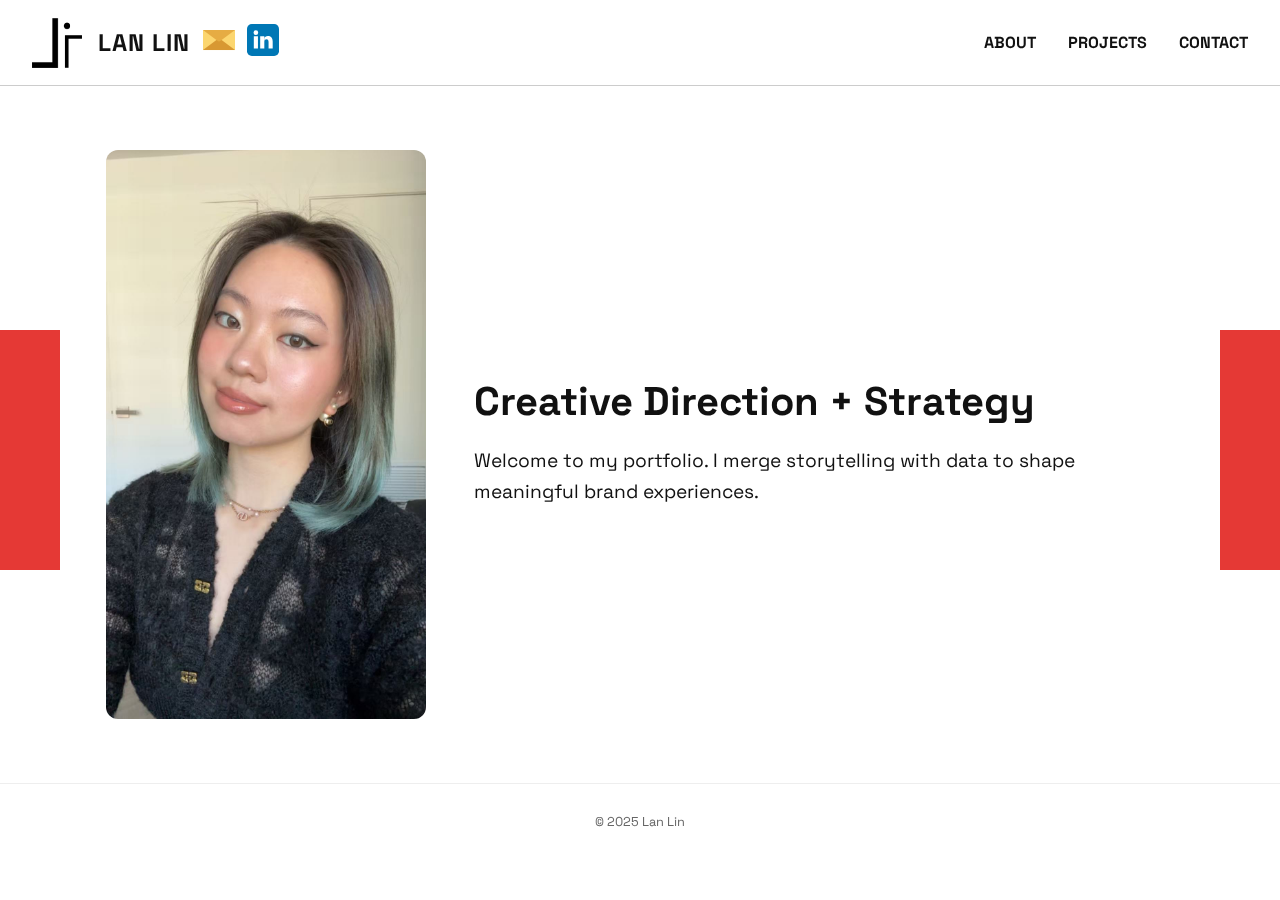
<file: index.html>
<!DOCTYPE html>
<html lang="en">
<head>
  <meta charset="UTF-8" />
  <meta name="viewport" content="width=device-width, initial-scale=1.0"/>
  <title>Lan Lin | Home</title>
  <link rel="stylesheet" href="style.css"/>
  <link href="https://fonts.googleapis.com/css2?family=Space+Grotesk:wght@400;700&display=swap" rel="stylesheet">
</head>
<body>
  <div class="half-circle left-circle"></div>
<div class="half-circle right-circle"></div>

<nav>
  <div class="nav-brand">
    <a href="index.html" class="brand-main">
      <img src="Resources/LLlogo.png" alt="Lan Lin Logo">
      <span>LAN LIN</span>
    </a>

  <div class="brand-links">
    <a href="mailto:ll1230@georgetown.edu" target="_blank" aria-label="Email">
      <img src="Resources/email.png" alt="Email Icon">
    </a>
    <a href="https://www.linkedin.com/in/lan-lin" target="_blank" aria-label="LinkedIn">
      <img src="Resources/linkedin.svg" alt="LinkedIn Icon">
    </a>
  </div>
</div>

    <ul>
      <li><a href="about.html">ABOUT</a></li>
      <li><a href="creative.html">PROJECTS</a></li>
      <li><a href="contact.html">CONTACT</a></li>
    </ul>
  </nav>

  <section class="hero">
    <div class="hero-content">
      <img src="Resources/headshot.jpeg" alt="Lan Lin Portrait" class="hero-image">
      <div class="hero-text">
        <h2>Creative Direction + Strategy</h2>
        <p>Welcome to my portfolio. I merge storytelling with data to shape meaningful brand experiences.</p>
      </div>
    </div>
  </section>

  <footer>
    <p>&copy; 2025 Lan Lin</p>
  </footer>
</body>
</html>
</file>
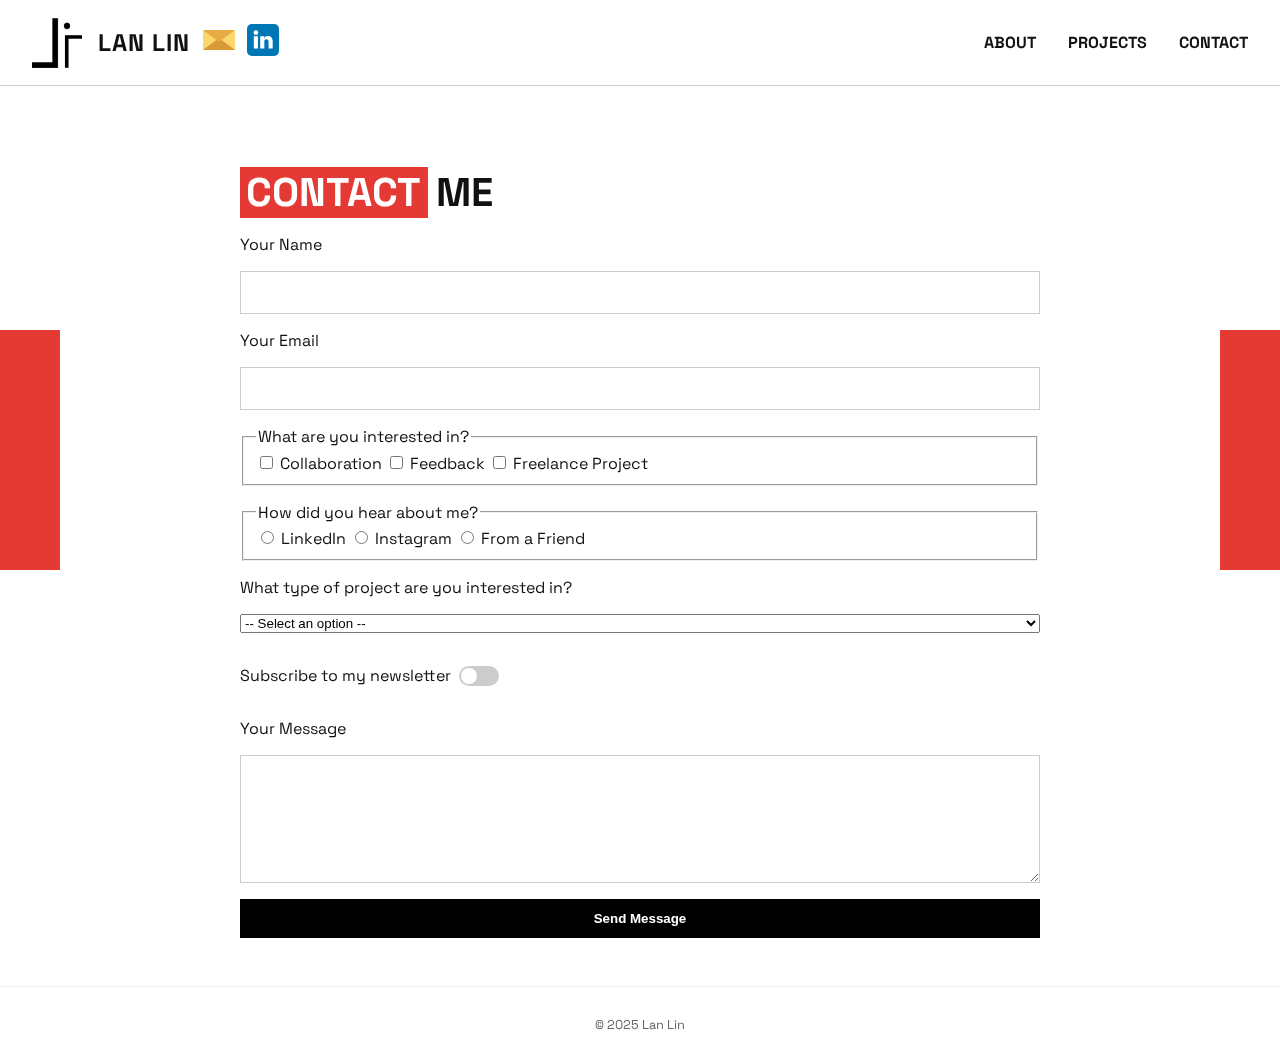
<file: contact.html>
<!DOCTYPE html>
<html lang="en">
<head>
  <meta charset="UTF-8" />
  <meta name="viewport" content="width=device-width, initial-scale=1.0"/>
  <title>Lan Lin | Contact</title>
  <link rel="stylesheet" href="style.css"/>
  <link href="https://fonts.googleapis.com/css2?family=Space+Grotesk:wght@400;700&display=swap" rel="stylesheet">
</head>
<body>
  <body>
    <div class="half-circle left-circle"></div>
  <div class="half-circle right-circle"></div>

  <nav class="top-nav">
    <div class="nav-brand">
      <a href="index.html" class="brand-main">
        <img src="Resources/LLlogo.png" alt="Lan Lin Logo">
        <span>LAN LIN</span>
      </a>
  
      <div class="brand-links">
        <a href="mailto:ll1230@georgetown.edu" target="_blank">
          <img src="Resources/email.png" alt="Email Icon">
        </a>
        <a href="https://www.linkedin.com/in/lan-lin" target="_blank">
          <img src="Resources/linkedin.svg" alt="LinkedIn Icon">
        </a>
      </div>
    </div>
  
    <ul class="nav-links">
      <li><a href="about.html">ABOUT</a></li>
      <li><a href="creative.html">PROJECTS</a></li>
      <li><a href="contact.html">CONTACT</a></li>
    </ul>
  </nav>  

  <section class="contact">
    <h2 class="section-title"><span>contact</span> me</h2>
    <form action="https://formspree.io/f/mzzrpvon" method="POST">
      <!-- Name -->
      <label for="name">Your Name</label>
      <input type="text" name="name" id="name" required>
  
      <!-- Email -->
      <label for="email">Your Email</label>
      <input type="email" name="email" id="email" required>
  
      <!-- Checkboxes -->
      <fieldset>
        <legend>What are you interested in?</legend>
        <label><input type="checkbox" name="interests" value="collaboration"> Collaboration</label>
        <label><input type="checkbox" name="interests" value="feedback"> Feedback</label>
        <label><input type="checkbox" name="interests" value="freelance"> Freelance Project</label>
      </fieldset>
  
      <!-- Radio Buttons -->
      <fieldset>
        <legend>How did you hear about me?</legend>
        <label><input type="radio" name="source" value="linkedin" required> LinkedIn</label>
        <label><input type="radio" name="source" value="instagram"> Instagram</label>
        <label><input type="radio" name="source" value="friend"> From a Friend</label>
      </fieldset>
  
      <!-- Dropdown -->
      <label for="project">What type of project are you interested in?</label>
      <select name="project" id="project" required>
        <option value="">-- Select an option --</option>
        <option value="brand">Branding</option>
        <option value="visual">Visual Merchandising</option>
        <option value="strategy">Creative Strategy</option>
        <option value="other">Other</option>
      </select>
  
      <!-- Toggle Switch -->
      <label class="switch-label">
        Subscribe to my newsletter
        <input type="checkbox" name="subscribe" class="switch">
        <span class="slider"></span>
      </label>
  
      <!-- Message -->
      <label for="message">Your Message</label>
      <textarea name="message" id="message" rows="6" required></textarea>
  
      <!-- Submit -->
      <button type="submit">Send Message</button>
    </form>
  </section>
  

  <footer>
    <p>&copy; 2025 Lan Lin</p>
  </footer>
</body>
</html>
</file>
<file: style.css>
:root {
    --white: #fff;
    --black: #111;
    --red: #e53935;
    --gray: #555;
  }
  
  body {
    margin: 0;
    font-family: 'Space Grotesk', sans-serif;
    background: #ffffff;
    color: var(--black);
  }
  
  .half-circle {
    position: fixed;
    top: 50%; /* vertically center */
    transform: translateY(-50%);
    width: 120px;           /* adjust width */
    height: 240px;          /* adjust height */
    background-color: #e53935;
    border-radius: 120px / 240px;  
    z-index: -1;
  }
  
  .left-circle {
    left: -60px; /* half out of the screen */
    border-top-right-radius: 0;
    border-bottom-right-radius: 0;
  }
  
  .right-circle {
    right: -60px;
    border-top-left-radius: 0;
    border-bottom-left-radius: 0;
  }
  
  
  nav {
    display: flex;
    justify-content: space-between;
    padding: 1rem 2rem;
    border-bottom: 1px solid #ccc;
  }
  
  nav h1 a {
    text-decoration: none;
    color: black;
    font-size: 1.5rem;
  }
  
  nav img{
    height: 60px; 
    width: auto;
    align-items: center;
  }
  
  nav ul {
    list-style: none;
    display: flex;
    gap: 2rem;
    padding: 0;
  }
  
  nav ul li a {
    text-decoration: none;
    color: #111;
    font-weight: bold;
    font-size: 1rem;
  }
  
  .nav-brand {
    display: flex;
    align-items: center;
  }
  
  .brand-main {
    display: flex;
    align-items: center;
    gap: 1rem;
    text-decoration: none;
    color: #111;
  }
  
  .brand-main img {
    height: 50px;
    width:auto;
  }
  
  .brand-main span {
    font-weight: bold;
    font-size: 1.5rem;
    text-transform: uppercase;
    letter-spacing: 1px;
  }
  
  .brand-links {
    display: flex;
    gap: 0.8rem;
    margin-left:0.8rem;
    align-items: center;
  }
  
  .brand-links img {
    height: 32px;
    width: auto;
    transition: 0.3s ease;
    gap: 0.5rem;
  }
  
  .hero {
    padding: 4rem 2rem;
  }
  
  .hero-content {
    display: flex;
    flex-direction: row; /* ensures image left, text right */
    align-items: center;
    gap: 3rem;
    justify-content: center;
    max-width: 1200px;
    margin: auto;
    flex-wrap: wrap;
  }
  
  .hero-image {
    width: 320px;
    height: auto;
    border-radius: 12px;
    object-fit: cover;
    flex-shrink: 0;
  }
  
  .hero-text {
    max-width: 700px;
  }
  
  .hero-text h2 {
    font-size: 2.5rem;
    margin-bottom: 1rem;
  }
  
  .hero-text p {
    font-size: 1.2rem;
    line-height: 1.6;
  }
  
  @media screen and (max-width: 768px) {
    .hero-content {
      flex-direction: column;
      text-align: center;
    }
  
    .hero-image {
      width: 100%;
      max-width: 300px;
    }
  }
  
  .hero-logo {
    width: 10px;
    height: auto;
    margin: 0 auto 1rem auto;
    display: block;
  }
  
  @media screen and (max-width: 768px) {
    .hero-content {
      flex-direction: column;
      text-align: center;
    }
  }
  
  .about, .projects, .contact {
    padding: 3rem 2rem;
    max-width: 800px;
    margin: auto;
  }
  
  .about ul {
    list-style: none;
    padding-left: 0;
    margin-left:0;
  }
  
  .about li {
    margin-bottom: 0.5rem;
  }
  
  .about-inner {
    max-width: 700px;
    margin: 0 auto;
    text-align: left;
  }
  
  .section-title {
    font-size: 2.5rem;
    text-transform: uppercase;
    font-weight: 700;
    display: flex;
    align-items: center;
    gap: 0.5rem;
    margin-bottom: 1rem;
  }
  
  .section-title span {
    background-color: #e53935; /* Red accent */
    color: white;
    padding: 0 0.4rem;
    font-weight: 700;
  }
  
  .job {
    margin-top: 2rem;
  }
  .job strong {
    display: block;
    font-size: 1.1rem;
    font-weight: bold;
  }
  .job em {
    display: block;
    font-style: normal;
    color: #666;
    margin-bottom: 0.5rem;
  }
  
  .projects {
    padding: 3rem 2rem;
    max-width: 800px;
    margin: auto;
  }
  
  .project {
    display: grid;
    grid-template-columns: 1fr 2fr;
    gap: 2rem;
    margin-bottom: 3rem;
    align-items: center;
  }
  
  .project img {
    width:100%;
    max-width: 300px;
    border: 4px solid#e53935;
    height: auto;
    object-fit: cover;
  }
  
  .project h3 a {
    color: #111;
    text-decoration: none;
    font-size: 1.4rem;
    text-transform: uppercase;
  }
  
  .project p {
    font-size: 1rem;
    color: #555;
    line-height: 1.5;
  }
  
  .project div {
    flex: 1;
    min-width: 200px;
  }
  
  .projects-layout {
    display: flex;
    position: relative;
    max-width: 1000px;
    margin: auto;
    padding: 2rem 1rem;
  }
  
  .red-bar-accent {
    position: fixed;      
    top: 85px;
    left: 0;
    z-index: -1;         
    width: 40px;
    display: flex;
    flex-direction: column-reverse;
    align-items: center;
    height: 100vh;
  }
  
  .red-bar-accent::before {
    content: "";
    width: 5px;
    height: 100%;
    background-color: black;
    margin-bottom: 0px;
  }
  
  .red-bar-accent::after {
    content: "";
    width: 80px;                 
    height: 400px;
    background-color: #e53935;
    margin: bottom 10px;
    z-index: 1;
  }
  
  
  
  .contact form {
    display: flex;
    flex-direction: column;
    gap: 1rem;
  }
  
  .contact input, .contact textarea {
    padding: 0.75rem;
    border: 1px solid #ccc;
    font-family: inherit;
  }
  
  .contact button {
    padding: 0.75rem;
    background: black;
    color: white;
    border: none;
    cursor: pointer;
    font-weight: bold;
  }
  
  .switch-label {
    display: flex;
    align-items: center;
    gap: 0.5rem;
    margin: 1rem 0;
  }
  
  .switch {
    display: none;
  }
  
  .slider {
    width: 40px;
    height: 20px;
    background-color: #ccc;
    border-radius: 20px;
    position: relative;
    cursor: pointer;
  }
  
  .slider::before {
    content: "";
    width: 16px;
    height: 16px;
    background-color: white;
    position: absolute;
    top: 2px;
    left: 2px;
    border-radius: 50%;
    transition: 0.3s;
  }
  
  /* When checked, move the circle and change color */
  .switch:checked + .slider {
    background-color: #111;
  }
  
  .switch:checked + .slider::before {
    transform: translateX(20px);
  }
  
  
  footer {
    text-align: center;
    padding: 1rem;
    font-size: 0.8rem;
    color: #666;
    border-top: 1px solid #eee;
  }
</file>
